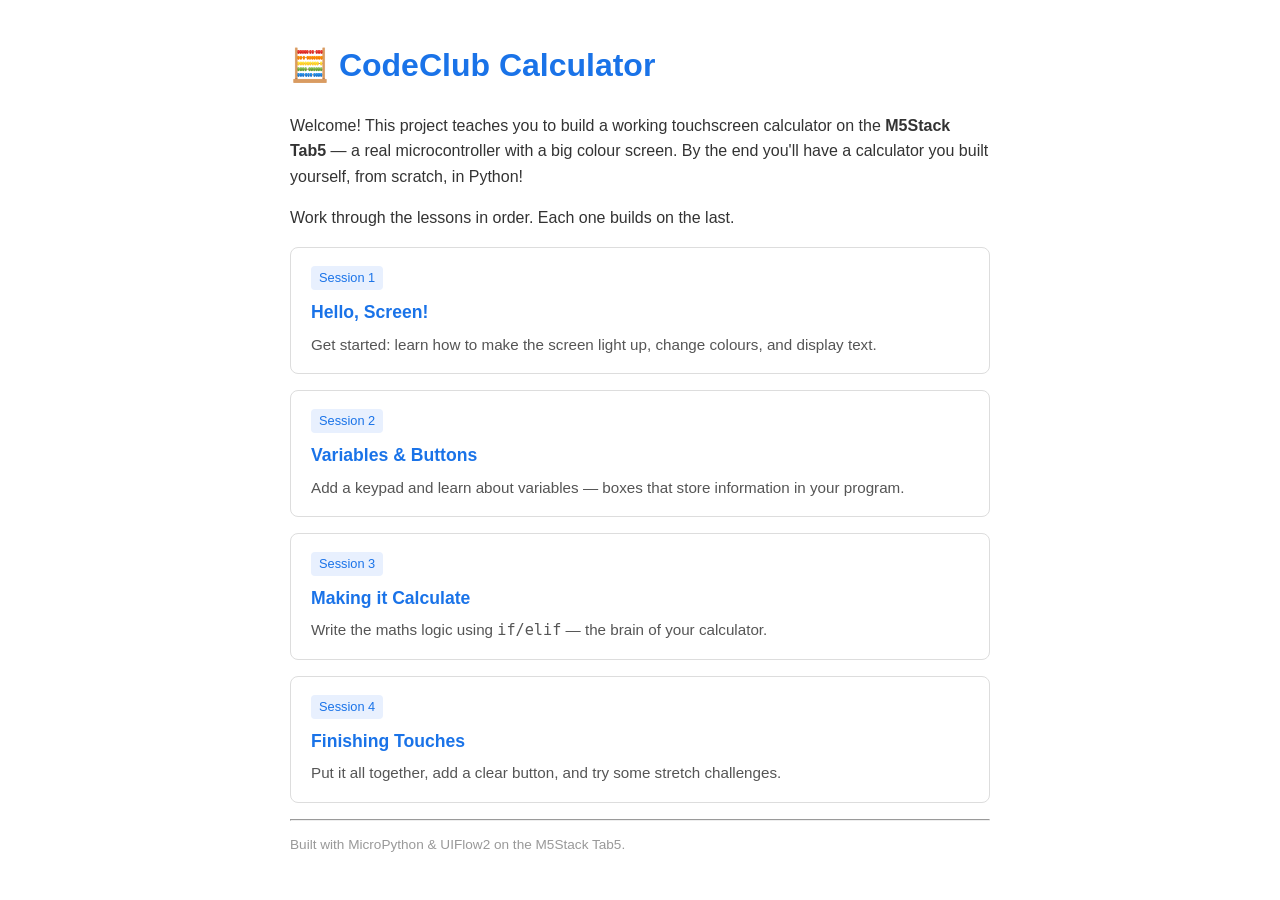
<file: docs/index.html>
<!DOCTYPE html>
<html lang="en">
<head>
  <meta charset="UTF-8">
  <meta name="viewport" content="width=device-width, initial-scale=1.0">
  <title>CodeClub Calculator — Lesson Notes</title>
  <style>
    body { font-family: sans-serif; max-width: 700px; margin: 40px auto; padding: 0 20px; line-height: 1.6; color: #333; }
    h1 { color: #1a73e8; }
    .lesson-card { border: 1px solid #ddd; border-radius: 8px; padding: 16px 20px; margin: 16px 0; text-decoration: none; display: block; color: inherit; transition: box-shadow .2s; }
    .lesson-card:hover { box-shadow: 0 4px 12px rgba(0,0,0,.12); }
    .lesson-card h2 { margin: 0 0 6px; color: #1a73e8; font-size: 1.1rem; }
    .lesson-card p { margin: 0; font-size: 0.95rem; color: #555; }
    .badge { display: inline-block; background: #e8f0fe; color: #1a73e8; border-radius: 4px; padding: 2px 8px; font-size: 0.8rem; margin-bottom: 8px; }
  </style>
</head>
<body>
  <h1>🧮 CodeClub Calculator</h1>
  <p>Welcome! This project teaches you to build a working touchscreen calculator on the <strong>M5Stack Tab5</strong> — a real microcontroller with a big colour screen. By the end you'll have a calculator you built yourself, from scratch, in Python!</p>
  <p>Work through the lessons in order. Each one builds on the last.</p>

  <a class="lesson-card" href="lesson1.html">
    <span class="badge">Session 1</span>
    <h2>Hello, Screen!</h2>
    <p>Get started: learn how to make the screen light up, change colours, and display text.</p>
  </a>

  <a class="lesson-card" href="lesson2.html">
    <span class="badge">Session 2</span>
    <h2>Variables &amp; Buttons</h2>
    <p>Add a keypad and learn about variables — boxes that store information in your program.</p>
  </a>

  <a class="lesson-card" href="lesson3.html">
    <span class="badge">Session 3</span>
    <h2>Making it Calculate</h2>
    <p>Write the maths logic using <code>if/elif</code> — the brain of your calculator.</p>
  </a>

  <a class="lesson-card" href="lesson4.html">
    <span class="badge">Session 4</span>
    <h2>Finishing Touches</h2>
    <p>Put it all together, add a clear button, and try some stretch challenges.</p>
  </a>

  <hr>
  <p style="font-size:0.85rem; color:#999;">Built with MicroPython &amp; UIFlow2 on the M5Stack Tab5.</p>
</body>
</html>
</file>
